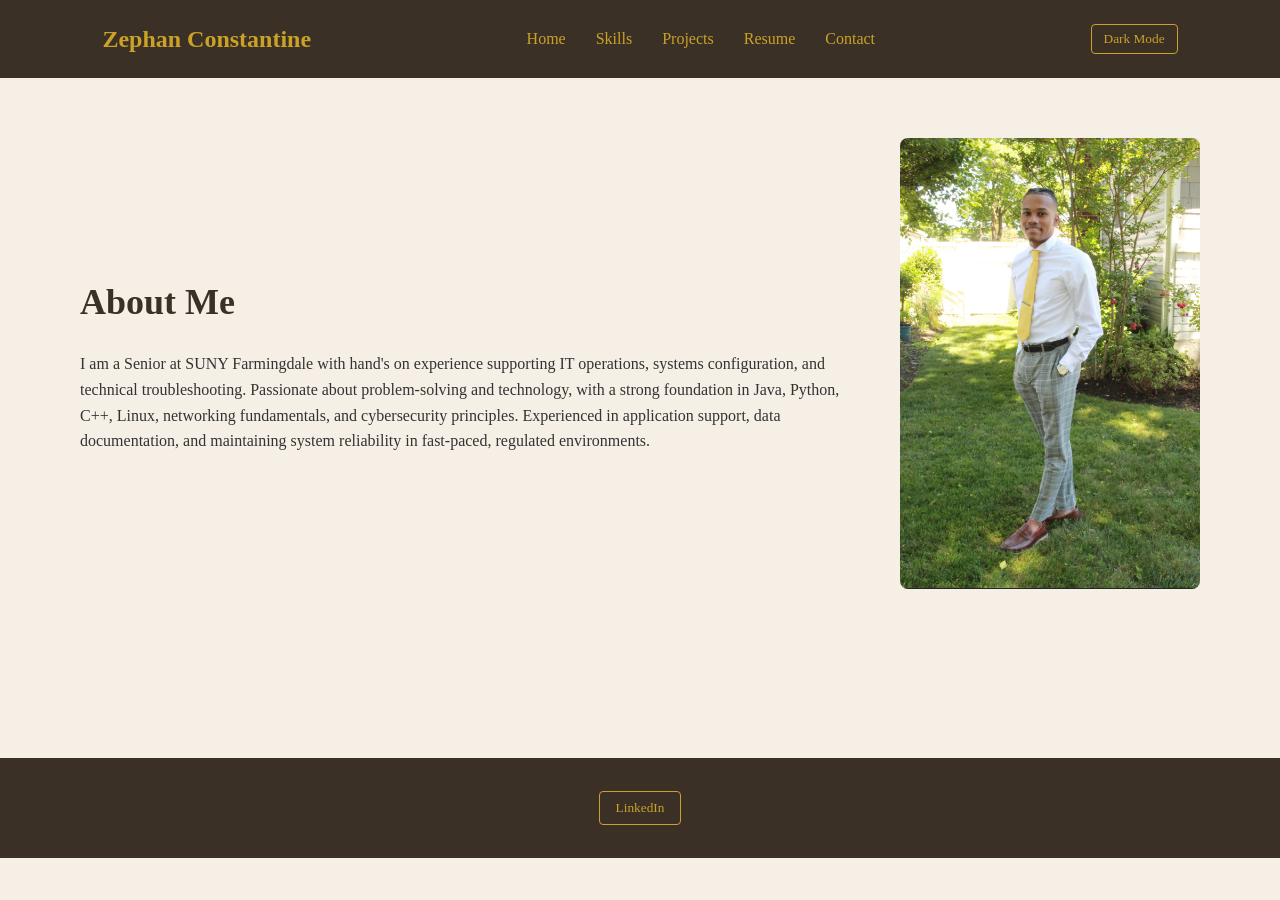
<file: index.html>
<!DOCTYPE html>
<html lang="en">
<head>
    <meta charset="UTF-8">
    <meta name="viewport" content="width=device-width, initial-scale=1.0">
    <title>Zephan Constantine | Personal Portfolio</title>
    <meta name="description" content="A personal portfolio for Zephan Constantine">
    <link rel="icon" href="favicon.ico" type="image/x-icon">

    <!-- External CSS Stylesheet -->
    <link rel="stylesheet" href="style.css">
</head>
<body>

<header>
  <nav>
    <h2>Zephan Constantine</h2>

    <button id = "menuToggle" aria-expanded="false" 
    aria-controls="navLinks">Menu ☰</button>


    <ul id="navLinks">
      <li><a href="#Home">Home</a></li> 
      <li><a href="skills.html">Skills</a></li> 
      <li><a href="https://drive.google.com/file/d/1P2SBAgJYj5-uGYhO3I9SZgUoM3FoU3tw/view?usp=share_link">Projects</a></li> 
      <li><a href="Resume.docx">Resume</a></li> 
      <li><a href="contact.html">Contact</a></li>
    </ul>
    <button id="themeToggle">Dark Mode</button>
  </nav>
</header>

<main>
  <section id="Home" class="about-me">
    <div class ="about-me-text">
    <h1>About Me</h1>
  
    <p>I am a Senior at SUNY Farmingdale with hand's on experience supporting IT operations, systems configuration,
  and technical troubleshooting. Passionate about problem-solving and technology, with a strong foundation in Java,
  Python, C++, Linux, networking fundamentals, and cybersecurity principles. Experienced in application support, data
      documentation, and maintaining system reliability in fast-paced, regulated environments. </p>
    </div>

  <img src="IMG_0278.jpg" alt="Zephan Constantine" class="profile-image">
  
</section>
</main>

<footer>

  <a href="https://www.linkedin.com/in/zephan-constantine-920b63263"><button>LinkedIn</button></a>

</footer>

<script src="script.js"></script>
</body>
</html>
</file>
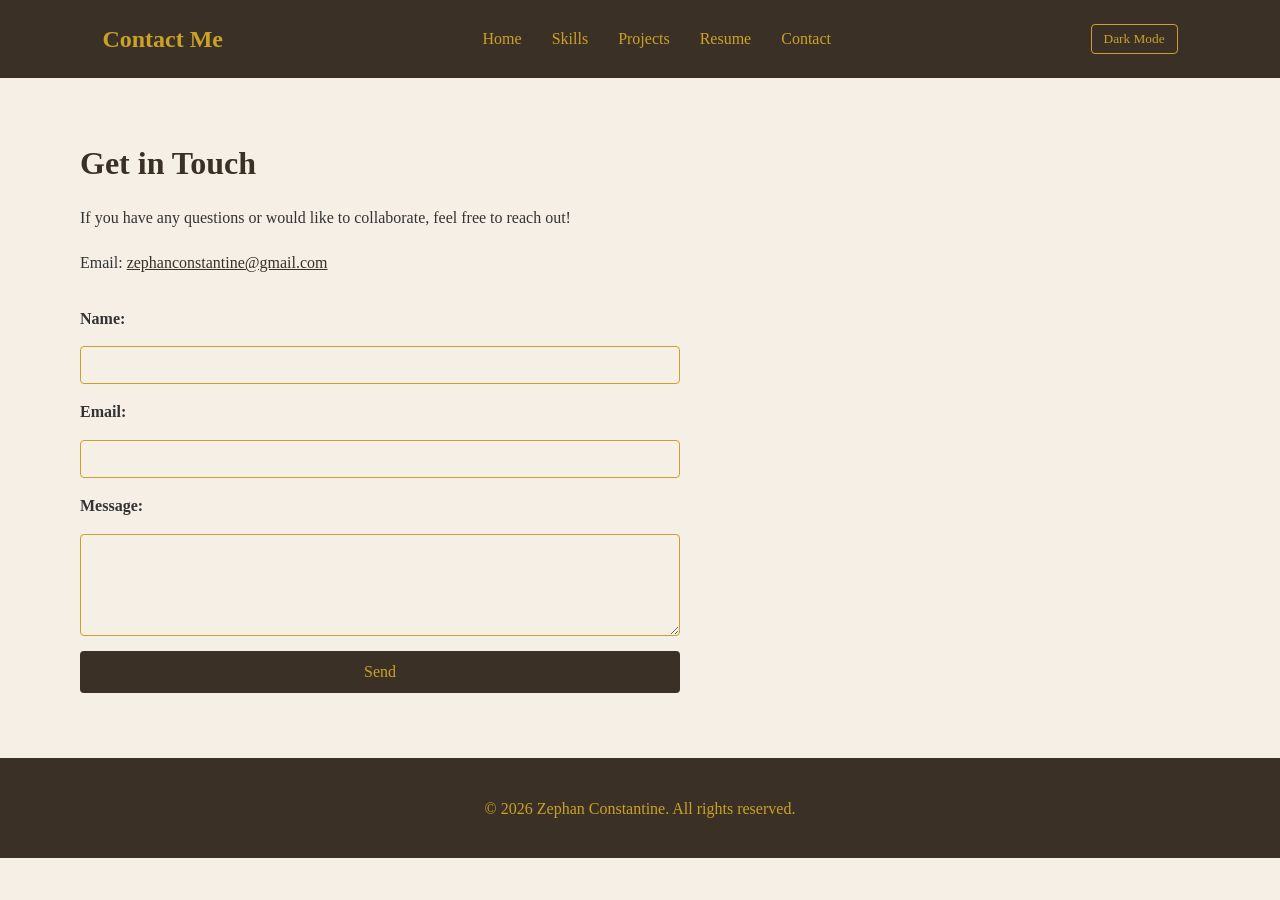
<file: contact.html>
<!DOCTYPE html>
<html lang="en">
<head>
    <meta charset="UTF-8">
    <meta name="viewport" content="width=device-width, initial-scale=1.0">
    <title>Contact | Zephan Constantine</title>
    <link rel="icon" href="favicon.ico" type="image/x-icon">
    <link rel="stylesheet" href="style.css">

</head>
<body>
    <header>
        <nav>
            <h1>Contact Me</h1>
             <button id="menuToggle"
                    aria-expanded="false"
                    aria-controls="navLinks">
                Menu ☰
            </button>

        <ul id="navLinks">
            <li><a href="index.html">Home</a></li> 
            <li><a href="skills.html">Skills</a></li> 
            <li><a href="https://drive.google.com/file/d/1P2SBAgJYj5-uGYhO3I9SZgUoM3FoU3tw/view?usp=share_link">Projects</a></li> 
            <li><a href="Resume.docx">Resume</a></li> 
            <li><a href="contact.html">Contact</a></li>
            </ul>
              <button id="themeToggle">Dark Mode</button>
        </nav>
    </header>

    <main>
        <section class="contact-info">
            <h2>Get in Touch</h2>
            <p>If you have any questions or would like to collaborate, feel free to reach out!</p>
            <ul>
                <li>Email: <a href="mailto:zephanconstantine@gmail.com">zephanconstantine@gmail.com</a></li>
            </ul>

            <form id="contactForm" action="https://formspree.io/f/your-form-id" method="POST">
                <label for="name">Name:</label>
                <input type="text" id="name" name="name" required>

                <label for="email">Email:</label>
                <input type="email" id="email" name="_replyto" required>

                <label for="message">Message:</label>
                <textarea id="message" name="message" rows="5" required></textarea>

                <button type="submit">Send</button>
        </section>
    </main>

    <footer>
        <p>&copy; 2026 Zephan Constantine. All rights reserved.</p>
    </footer>
    
<script src="script.js"></script>
</body>
</html>
</file>
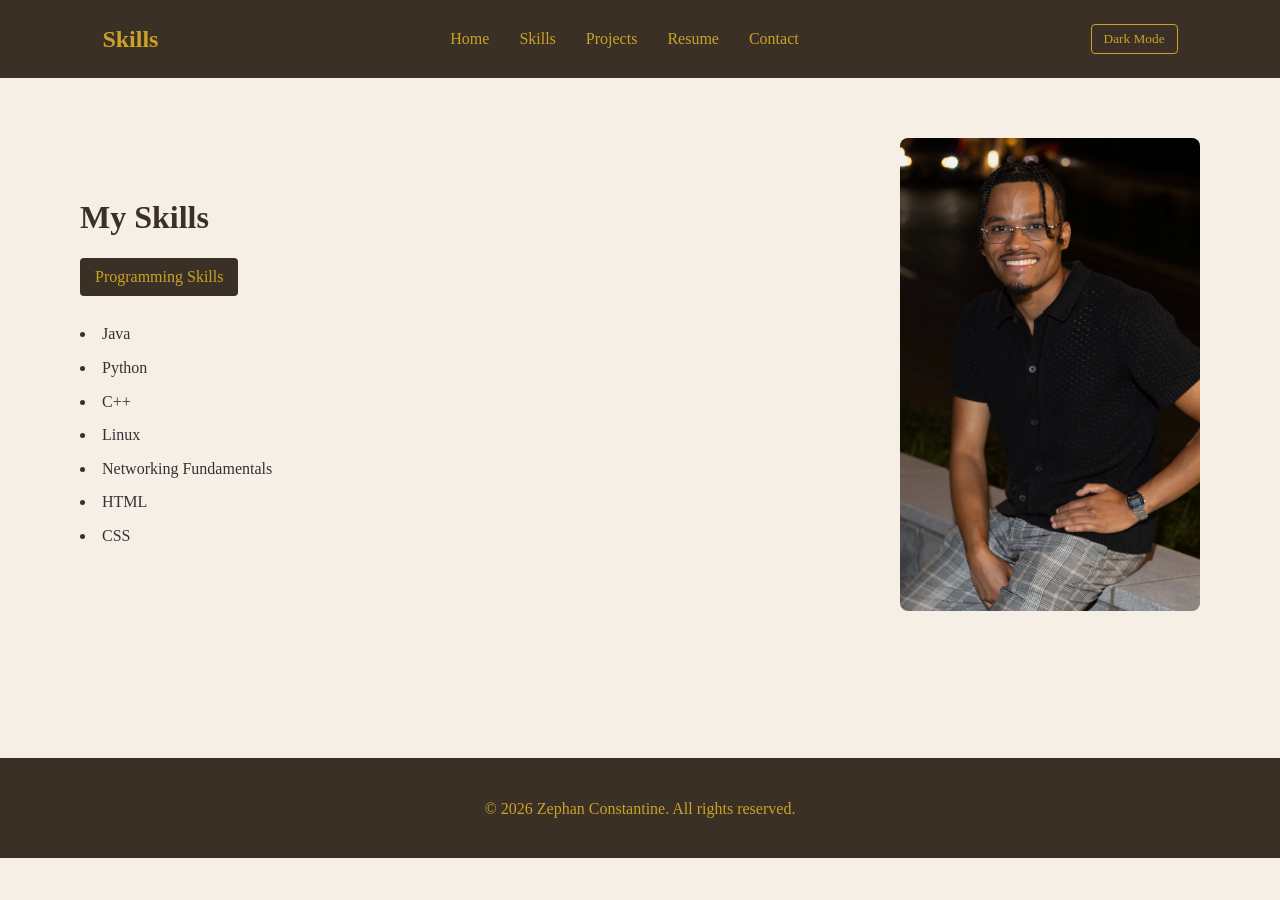
<file: skills.html>
<!DOCTYPE html>
<html lang="en">
<head>
    <meta charset="UTF-8">
    <meta name="viewport" content="width=device-width, initial-scale=1.0">
    <title>Zephan Constantine | Skills</title>
    <link rel="icon" href="favicon.ico" type="image/x-icon">
    <link rel="stylesheet" href="style.css">
    

</head>
<body>
    <header>
        <nav>
            <h1>Skills</h1>   
            <button id="menuToggle"
                    aria-expanded="false"
                    aria-controls="navLinks">
                Menu ☰
            </button> 
            <ul id="navLinks">
                <li><a href="index.html">Home</a></li> 
                <li><a href="skills.html">Skills</a></li> 
                <li><a href="https://drive.google.com/file/d/1P2SBAgJYj5-uGYhO3I9SZgUoM3FoU3tw/view?usp=share_link">Projects</a></li> 
                <li><a href="Resume.docx">Resume</a></li> 
                <li><a href="contact.html">Contact</a></li>

            </ul>
            <button id="themeToggle">Dark Mode</button>
        </nav>
    </header>
    <main>
        <section class="skills-container">
            <div class="skills-text">
            <h2>My Skills</h2>

            <button class="skill-toggle" aria-expanded="false">Programming Skills</button>

           
            <ul>
                <li>Java</li>
                <li>Python</li>
                <li>C++</li>
                <li>Linux</li>
                <li>Networking Fundamentals</li>
                <li>HTML</li>
                <li>CSS</li>
            </ul>
        </div>
            <img src="ze.jpg" alt="Zephan sitting">

        </section>

        </main>

        <footer>
            <p>&copy; 2026 Zephan Constantine. All rights reserved.</p>
        </footer>
    <script src="script.js"></script>
</body>
</html>
</file>
<file: style.css>
/* =========================
   1. GLOBAL STYLES & RESET
   ========================= */
* {
  margin: 0;
  padding: 0;
  box-sizing: border-box;
}

body {
  font-family: 'Playfair Display', serif;
  background-color: #f5efe6;
  color: #333333;
  line-height: 1.6;
}

body.dark-mode {
  background-color: #1a1612;
  color: #f5efe6;
}

body.dark-mode header,
body.dark-mode footer {
  background-color: #261f18;
}

/* =========================
   2. HEADER & NAVIGATION
   ========================= */
header {
  background-color: #3b3025;
}

nav {
  color: #c9a227;
  display: flex;
  justify-content: space-between;
  align-items: center;
  padding: 20px 8%;
  position: relative;
  flex-wrap: wrap;
}

nav h1, nav h2 {
  font-size: 24px;
  color: #c9a227;
}

/* Mobile Menu Toggle Button (Hidden by default on desktop) */
#menuToggle {
  display: none;
  background: transparent;
  border: 1px solid #c9a227;
  color: #c9a227;
  padding: 8px 12px;
  cursor: pointer;
  font-family: inherit;
  font-size: 16px;
}

/* Nav Links List */
#navLinks {
  display: flex;
  list-style: none;
  gap: 30px;
  align-items: center;
}

#navLinks li a {
  color: #c9a227;
  text-decoration: none;
  font-size: 16px;
}

#navLinks li a:hover {
  color: #d4af37;
}

#themeToggle {
  background: transparent;
  border: 1px solid #c9a227;
  color: #c9a227;
  padding: 6px 12px;
  cursor: pointer;
  font-family: inherit;
  border-radius: 4px;
}

#themeToggle:hover {
  background-color: #c9a227;
  color: #3b3025;
}

/* =========================
   3. MAIN LAYOUT & PAGES
   ========================= */
main {
  max-width: 1200px;
  margin: 0 auto;
  padding: 60px 40px;
  min-height: calc(100vh - 220px);
}

/* Home / About Me Page Layout */
.about-me {
  display: flex;
  align-items: center;
  justify-content: space-between;
  gap: 50px;
}

.about-me-text {
  flex: 1;
}

.about-me-text h1 {
  font-size: 36px;
  margin-bottom: 20px;
  color: #3b3025;
}

body.dark-mode .about-me-text h1 {
  color: #c9a227;
}

.profile-image, .skills-container img {
  width: 300px;
  height: auto;
  object-fit: cover;
  border-radius: 8px;
}

/* Skills Page Layout */
.skills-container {
  display: flex;
  align-items: center;
  justify-content: space-between;
  gap: 50px;
}

.skills-text {
  flex: 1;
}

.skills-text h2 {
  font-size: 32px;
  margin-bottom: 15px;
  color: #3b3025;
}

body.dark-mode .skills-text h2 {
  color: #c9a227;
}

.skill-toggle {
  background-color: #3b3025;
  color: #c9a227;
  border: none;
  padding: 10px 15px;
  cursor: pointer;
  font-family: inherit;
  margin-bottom: 15px;
  font-size: 16px;
  border-radius: 4px;
}

.skills-text ul {
  list-style-position: inside;
  margin-top: 10px;
}

.skills-text ul li {
  margin-bottom: 8px;
}

/* Contact Page Layout */
.contact-info h2 {
  font-size: 32px;
  margin-bottom: 15px;
  color: #3b3025;
}

body.dark-mode .contact-info h2 {
  color: #c9a227;
}

.contact-info p {
  margin-bottom: 20px;
}

.contact-info ul {
  list-style: none;
  margin-bottom: 30px;
}

.contact-info a {
  color: #3b3025;
}

body.dark-mode .contact-info a {
  color: #c9a227;
}

#contactForm {
  display: flex;
  flex-direction: column;
  max-width: 600px;
  gap: 15px;
}

#contactForm label {
  font-weight: bold;
}

#contactForm input,
#contactForm textarea {
  padding: 10px;
  border: 1px solid #c9a227;
  background-color: transparent;
  color: inherit;
  font-family: inherit;
  border-radius: 4px;
}

#contactForm button[type="submit"] {
  background-color: #3b3025;
  color: #c9a227;
  border: none;
  padding: 12px;
  cursor: pointer;
  font-family: inherit;
  font-size: 16px;
  border-radius: 4px;
}

#contactForm button[type="submit"]:hover {
  background-color: #c9a227;
  color: #3b3025;
}

/* =========================
   4. FOOTER
   ========================= */
footer {
  display: flex;
  align-items: center;
  justify-content: center;
  color: #c9a227;
  background-color: #3b3025;
  min-height: 100px;
  padding: 20px;
}

footer button {
  background: transparent;
  border: 1px solid #c9a227;
  color: #c9a227;
  padding: 8px 16px;
  cursor: pointer;
  font-family: inherit;
  border-radius: 4px;
}

footer button:hover {
  background-color: #c9a227;
  color: #3b3025;
}

/* =========================
   5. MOBILE RESPONSIVENESS
   ========================= */
@media (max-width: 768px) {
  #menuToggle {
    display: block;
  }

  #navLinks {
    display: none;
    width: 100%;
    flex-direction: column;
    align-items: flex-start;
    gap: 15px;
    padding-top: 20px;
  }

  #navLinks.show {
    display: flex;
  }

  nav {
    flex-direction: column;
    align-items: flex-start;
    padding: 20px 5%;
  }

  #themeToggle {
    margin-top: 15px;
  }

  .about-me, .skills-container {
    flex-direction: column-reverse;
    text-align: center;
    gap: 30px;
  }

  .skills-text ul {
    list-style-position: inside;
  }

  main {
    padding: 40px 20px;
  }
}






























/*  
* {
 margin: 0;
 padding: 0;
 box-sizing: border-box;
}

body.darkmode {
 background-color: #222222;
 color: white;
}

body {
 font-family: Playfair Display, serif;
 background-color: #f5efe6;
 color: #333333;
 line-height: 1.6;
}

header {
 background-color: #3b3025;
}

nav {
 color: #c9a227;
 display: flex;
 justify-content: space-between;
 align-items: flex-end;
 padding: 20px 8%;
}

nav h1,
nav h2 {
 font-size: 24px;
 color: #c9a227;
}




#navLinks {
  display: none;
 
}

#navLinks a {
  display: block;
  padding: 8px 16px;
  background-color: #4a3c2e;
  color: #c9a227;
  text-decoration: none;
  border: 1px solid #c9a227;
  border-radius: 4px;
  text-align: center;
  transition: all 0.2s ease;
}

#navLinks a:hover {
  background-color: #d4af37;
  color: #3b3025;
}



@media (min-width: 769px) {
  #navLinks {
    display: flex !important;
    flex-direction: row;
  }
  
  #menuToggle{
    display: none;
  }

}

@media screen and (max-width: 768px) {
  #navLinks {
    display: block;
    flex-direction: column;
    gap: 10px;
    position: absolute;
    top: 70px;
    left: 0;
    width: 100%;
    background-color: #3b3025;
    padding: 20px;
  }

  #navLinks.show {
    display: flex;
    flex-direction: column;
  }
}

#themeToggle,
#menuToggle {
   cursor: pointer;
   padding: 8px 12px;
}

body.dark-mode {
   background-color: #222222;
   color: #f5f0e6;
}

body.dark-mode nav {
   background-color: #333333;
}

body.dark-mode nav a {
   color: #f0d28a;
}

body.dark-mode button {
   color: #ffffff;
   background-color: #444444;
}

main {
 max-width: 1200px;
 margin: 0 auto;
 padding: 100px 40px;
}


.about-me {
 display: flex;
 justify-content: space-between;
 align-items: center;
 width: 100%;
 gap: 50px;
}

.about-me-text {
 width: 600px;
 text-align: left;
}

.about-me h1 {
 color: #3b3025;
 font-size: 32px;
 margin-bottom: 25px;
 text-align: left;
}

.about-me p {
 width: 600px;
 text-align: left;
 font-size: 16px;
}

.about-me img { 
 width: 300px;
 height: auto;
 object-fit: cover;
}


.skills-container {
   display: flex;
   align-items: center;
   justify-content: space-around;
   gap: 30px;
   padding: 30px;
}

.skills-container img {
   max-width: 300px;
   width: 100%;
   height: auto;
}

.skill-toggle {
   display: block;
   width: 100%;
   padding: 12px 18px;
   margin: 10px 0;
   cursor: pointer;
   text-align: left;
}

.skill-details {
   margin-top: 15px;
   line-height: 1.8;
   padding: 10px 15px;
}

.skills-text ul {
   text-align: left;
   margin-top: 15px;
   flex: 1;
}



.contact-container {
   max-width: 600px;
   margin: 30px auto;
   padding: 20px;
}

#contactForm input,
#contactForm textarea {
   display: block;
   width: 100%;
   box-sizing: border-box;
   padding: 10px;
   margin: 10px 0;
}

#contactForm button {
   padding: 10px 16px;
   cursor: pointer;
}

[hidden] {
   display: none !important;
}

footer {
 display: flex;
 align-items: center;
 justify-content: center;
 padding: 20px 0;
 color: #c9a227;
 background-color: #3b3025;
 min-height: 100px;
}
*/
</file>
